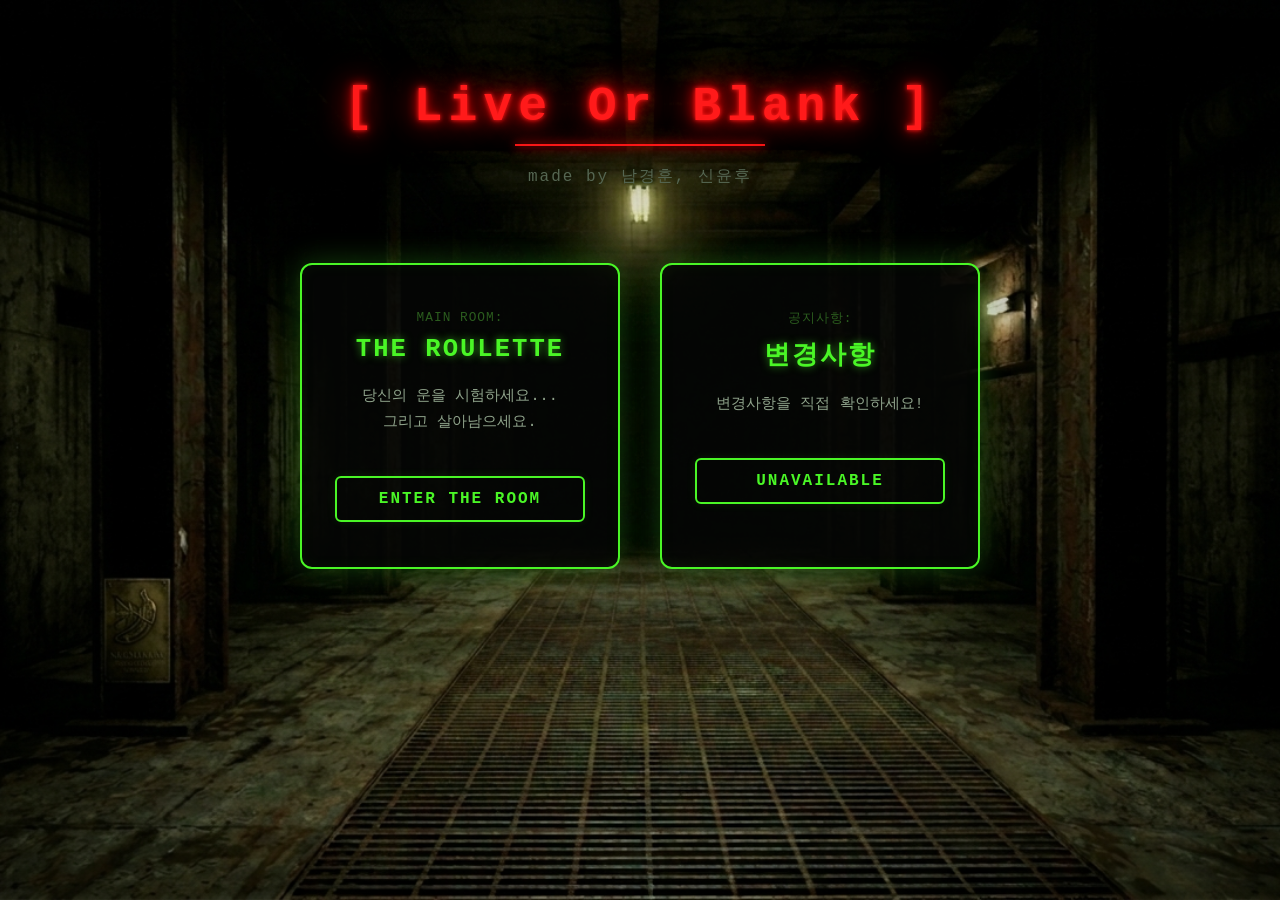
<file: index.html>
<!DOCTYPE html>
<html lang="ko">
<head>
    <meta charset="UTF-8">
    <meta name="viewport" content="width=device-width, initial-scale=1.0">
    <title>[ Live or Blank ]</title>
    <link rel="stylesheet" href="style.css">
</head>
<body>
    <header>
        <h1 class="neon-red">[ Live Or Blank ]</h1>
        <div class="neon-line"></div>
        <p class="author">made by 남경훈, 신윤후</p>
    </header>

    <section id="projects">
        <div class="project-card active">
            <span class="card-meta">MAIN ROOM:</span>
            <h3>THE ROULETTE</h3>
            <p>당신의 운을 시험하세요...<br>그리고 살아남으세요.</p>
            <a href="teamBuck/index.html" class="enter-btn">ENTER THE ROOM</a>
        </div>

        <div class="project-card active">
            <span class="card-meta">공지사항:</span>
            <h3>변경사항</h3>
            <p>변경사항을 직접 확인하세요!<br></p>
            <a href="#" class="enter-btn">UNAVAILABLE</a>
        </div>
    </section>
    
    <audio id="bgm" loop>
        <source src="teamBuck/assets/main_bgm.mp3" type="audio/mpeg">
    </audio>

    <script>
    function playBGM() {
        const bgm = document.getElementById('bgm');
        if (bgm.paused) {
            bgm.volume = 0.4;
            bgm.play().catch(error => {
                // 자동재생 차단 시, 첫 클릭으로 재생 시도
                console.warn("자동재생 차단됨. 클릭 시 재생됩니다.");
                window.addEventListener('click', () => {
                    bgm.play();
                }, { once: true });
            });
        }
    }

    document.addEventListener('DOMContentLoaded', playBGM);
</script>
</body>
</html>
</file>
<file: style.css>
/* ==========================================
   전체 배경: 완벽한 암흑의 지하 도박장
   ========================================== */
body {
    /* 배경 이미지 위에 묵직한 어둠 마스크를 씌워 네온과 글씨가 선명하게 보이도록 조절 */
    background-image: 
        radial-gradient(circle at center, rgba(0, 0, 0, 0) 0%, rgba(0, 0, 0, 0.4) 100%),
        url('teamBuck/assets/background_room.png');

    /* 배경 이미지 스타일 (화면에 고정 및 꽉 차게) */
    background-size: cover;
    background-position: center center;
    background-repeat: no-repeat;
    background-attachment: fixed; 

    color: #4af626;
    font-family: 'Courier New', monospace;
    margin: 0;
    padding: 80px 20px;
    display: flex;
    flex-direction: column;
    align-items: center;
    min-height: 100vh;
    box-sizing: border-box;
    position: relative;
}

/* 📺 CRT 모니터 스캔라인 오버레이 효과 */

header {
    text-align: center;
    margin-bottom: 60px;
}

/* 고장난 레드 네온사인 제목 */
h1.neon-red {
    color: #ff1a1a; 
    font-size: 3rem;
    letter-spacing: 6px;
    text-shadow: 0 0 4px #ff1a1a, 0 0 12px #ff0000, 0 0 30px #ff0000, 0 0 50px #550000;
    margin: 0 0 10px 0;
    animation: neonFlicker 3s infinite;
}

/* 제목 밑에 지지직거리는 붉은 레이저 라인 */
.neon-line {
    width: 250px;
    height: 2px;
    background-color: #ff1a1a;
    margin: 0 auto 20px auto;
    box-shadow: 0 0 8px #ff0000, 0 0 20px #ff0000;
    animation: neonFlicker 3s infinite;
}

header p.author {
    color: #556652; /* 음산한 분위기를 깨지 않는 묵직한 다운톤 녹색 */
    font-size: 1rem;
    letter-spacing: 2px;
}

/* 프로젝트 카드를 가로로 배치하는 컨테이너 */
#projects {
    max-width: 900px;
    width: 100%;
    display: flex;
    flex-direction: row; /* 좌우 2분할 배치 */
    gap: 40px;
    justify-content: center;
}

/* 🟢 게임 선택 카드 공통 */
.project-card {
    background-color: rgba(5, 7, 5, 0.85); /* 배경 지실이 살짝 비치는 반투명 다크 */
    border-radius: 12px;
    padding: 45px 35px;
    width: 320px;
    display: flex;
    flex-direction: column;
    align-items: center;
    text-align: center;
    box-sizing: border-box;
    transition: all 0.4s cubic-bezier(0.25, 0.8, 0.25, 1);
}

.card-meta {
    font-size: 0.8rem;
    color: #2b5c1e;
    letter-spacing: 1px;
    margin-bottom: 10px;
}

/* 1번 카드: 활성화 상태 (독보적인 녹색 광원 효과) */
.project-card.active {
    border: 2px solid #4af626;
    box-shadow: 0 0 30px rgba(74, 246, 38, 0.25), inset 0 0 15px rgba(74, 246, 38, 0.05);
}

.project-card.active h3 {
    color: #4af626;
    font-size: 1.6rem;
    letter-spacing: 2px;
    margin: 0 0 20px 0;
    text-shadow: 0 0 8px rgba(74, 246, 38, 0.6);
}

.project-card.active p {
    color: #8fa38b;
    font-size: 0.95rem;
    line-height: 1.7;
    margin: 0 0 40px 0;
}

/* 활성화 버튼 스타일 */
.project-card.active .enter-btn {
    display: block;
    width: 100%;
    background-color: transparent;
    color: #4af626;
    border: 2px solid #4af626;
    padding: 12px 0;
    border-radius: 6px;
    text-decoration: none;
    font-weight: bold;
    font-size: 1rem;
    letter-spacing: 2px;
    box-shadow: 0 0 10px rgba(74, 246, 38, 0.1);
    transition: all 0.2s ease-in-out;
}

/* 버튼 마우스 호버 시 완전 발광 */
.project-card.active .enter-btn:hover {
    background-color: #4af626;
    color: #000000; /* 글자는 완전한 블랙으로 대비 */
    box-shadow: 0 0 25px #4af626;
    cursor: pointer;
}

/* 🔴 2번 카드: 비활성화 상태 (형체만 흐릿하게 죽여놓은 톤) */
.project-card.disabled {
    border: 2px dashed #141a14;
    background-color: rgba(2, 3, 2, 0.6);
    opacity: 0.15; /* 존재감을 완전히 낮춤 */
    cursor: not-allowed;
}

.project-card.disabled h3 {
    color: #444;
    font-size: 1.6rem;
    margin: 0 0 20px 0;
}

.project-card.disabled p {
    color: #333;
    font-size: 0.95rem;
    line-height: 1.7;
    margin: 0 0 40px 0;
}

.project-card.disabled .enter-btn {
    display: block;
    width: 100%;
    background-color: #0a0c0a;
    color: #222;
    border: 2px solid #1c221c;
    padding: 12px 0;
    border-radius: 6px;
    text-decoration: none;
    font-weight: bold;
    font-size: 1rem;
    letter-spacing: 2px;
    pointer-events: none; /* 클릭 원천 차단 */
}

/* ⚡ 레드 네온사인 지지직 깜빡임 키프레임 */
@keyframes neonFlicker {
    0%, 18%, 22%, 25%, 53%, 57%, 100% {
        color: #ff1a1a;
        text-shadow: 0 0 4px #ff1a1a, 0 0 12px #ff0000, 0 0 30px #ff0000;
        opacity: 1;
    }
    20%, 24%, 55% {
        color: #220000;       
        text-shadow: none;    
        opacity: 0.25; 
    }
}

/* 📱 모바일 반응형 대응 (화면이 좁아지면 카드 세로 정렬) */
@media (max-width: 768px) {
    #projects {
        flex-direction: column;
        align-items: center;
    }
}
</file>
